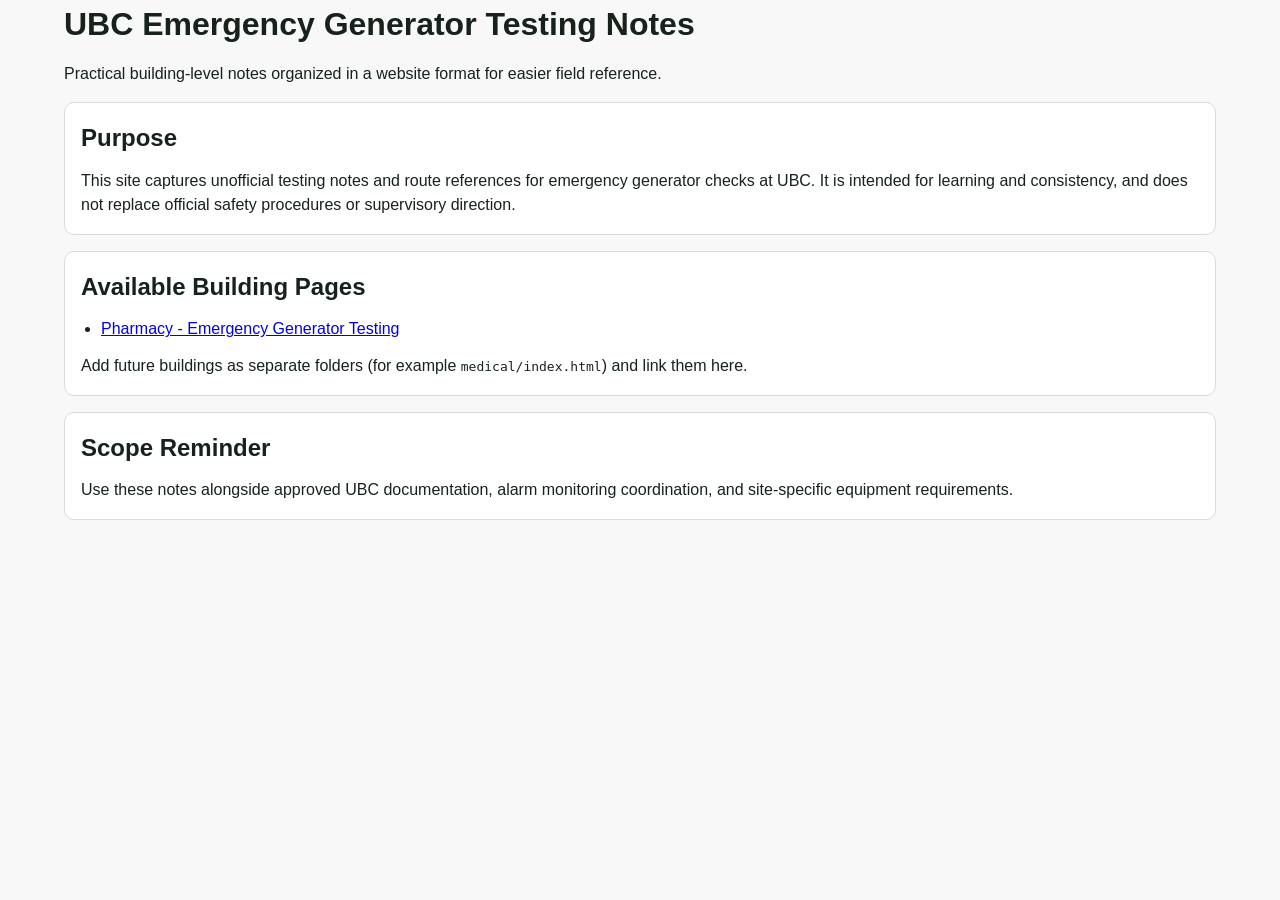
<file: index.html>
<!DOCTYPE html>
<html lang="en">

<head>
    <meta charset="UTF-8">
    <meta name="viewport" content="width=device-width, initial-scale=1.0">
    <title>UBC Emergency Generator Testing Notes</title>
    <meta name="description" content="Unofficial emergency generator testing notes for UBC buildings.">
    <link rel="stylesheet" href="./index.css">
</head>

<body>
    <header>
        <h1>UBC Emergency Generator Testing Notes</h1>
        <p>
            Practical building-level notes organized in a website format for
            easier field reference.
        </p>
    </header>

    <main>
        <section>
            <h2>Purpose</h2>
            <p>
                This site captures unofficial testing notes and route references
                for emergency generator checks at UBC. It is intended for
                learning and consistency, and does not replace official safety
                procedures or supervisory direction.
            </p>
        </section>

        <section>
            <h2>Available Building Pages</h2>
            <ul>
                <li>
                    <a href="./pharmacy/">Pharmacy - Emergency Generator Testing</a>
                </li>
            </ul>
            <p>
                Add future buildings as separate folders (for example
                <code>medical/index.html</code>) and link them here.
            </p>
        </section>

        <section>
            <h2>Scope Reminder</h2>
            <p>
                Use these notes alongside approved UBC documentation, alarm
                monitoring coordination, and site-specific equipment
                requirements.
            </p>
        </section>
    </main>
</body>

</html>
</file>
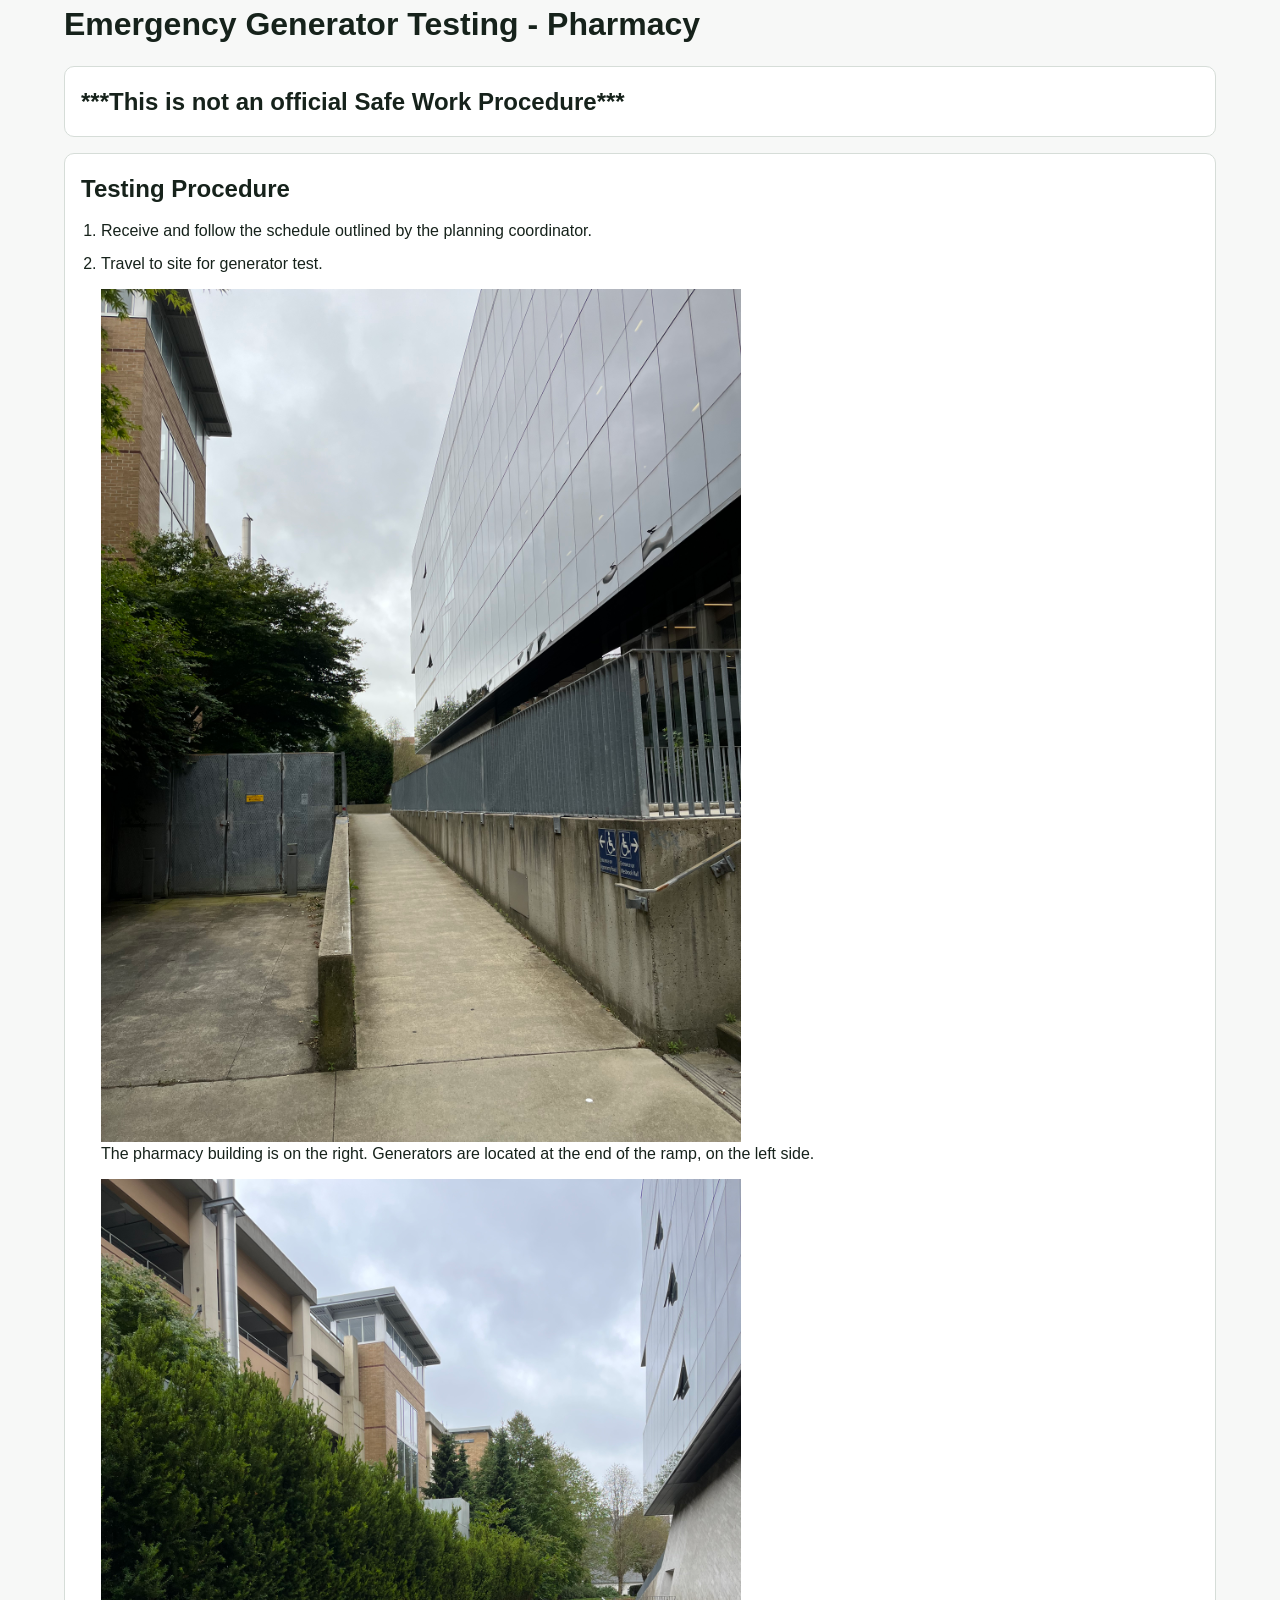
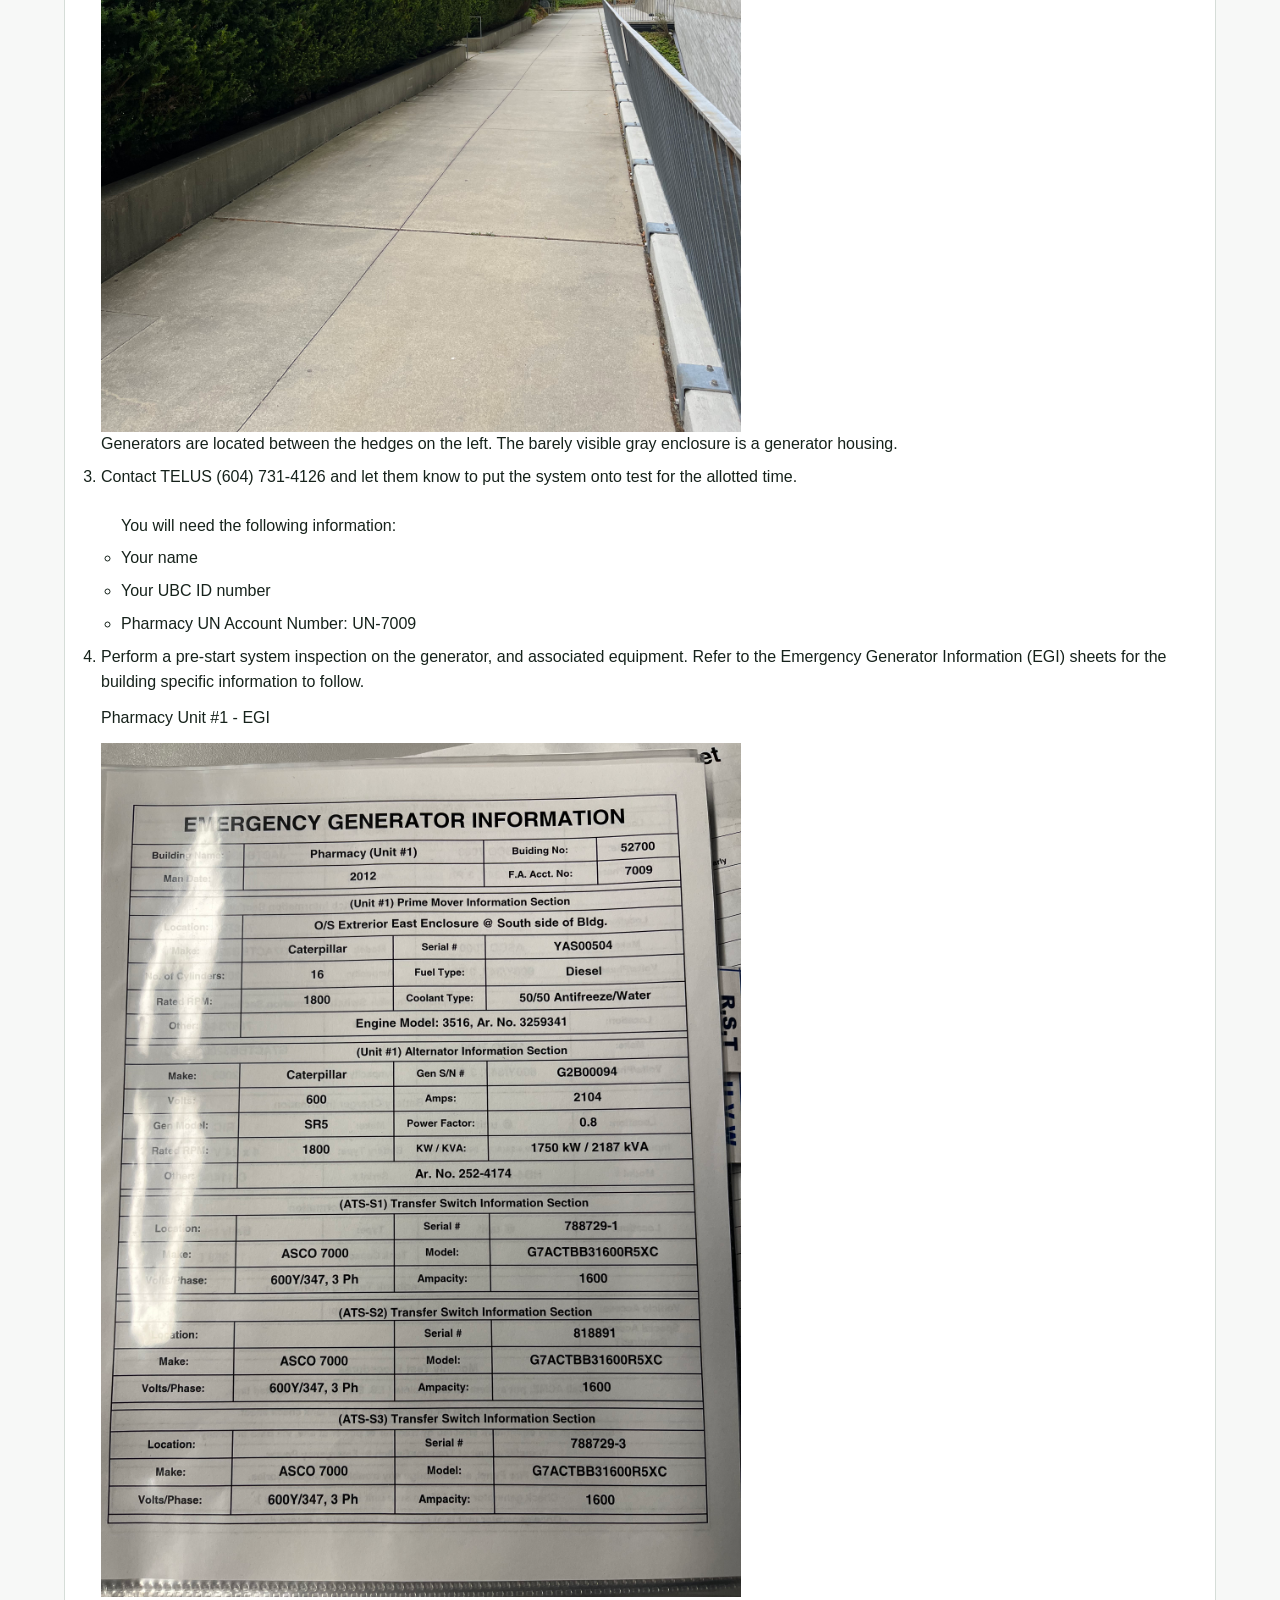
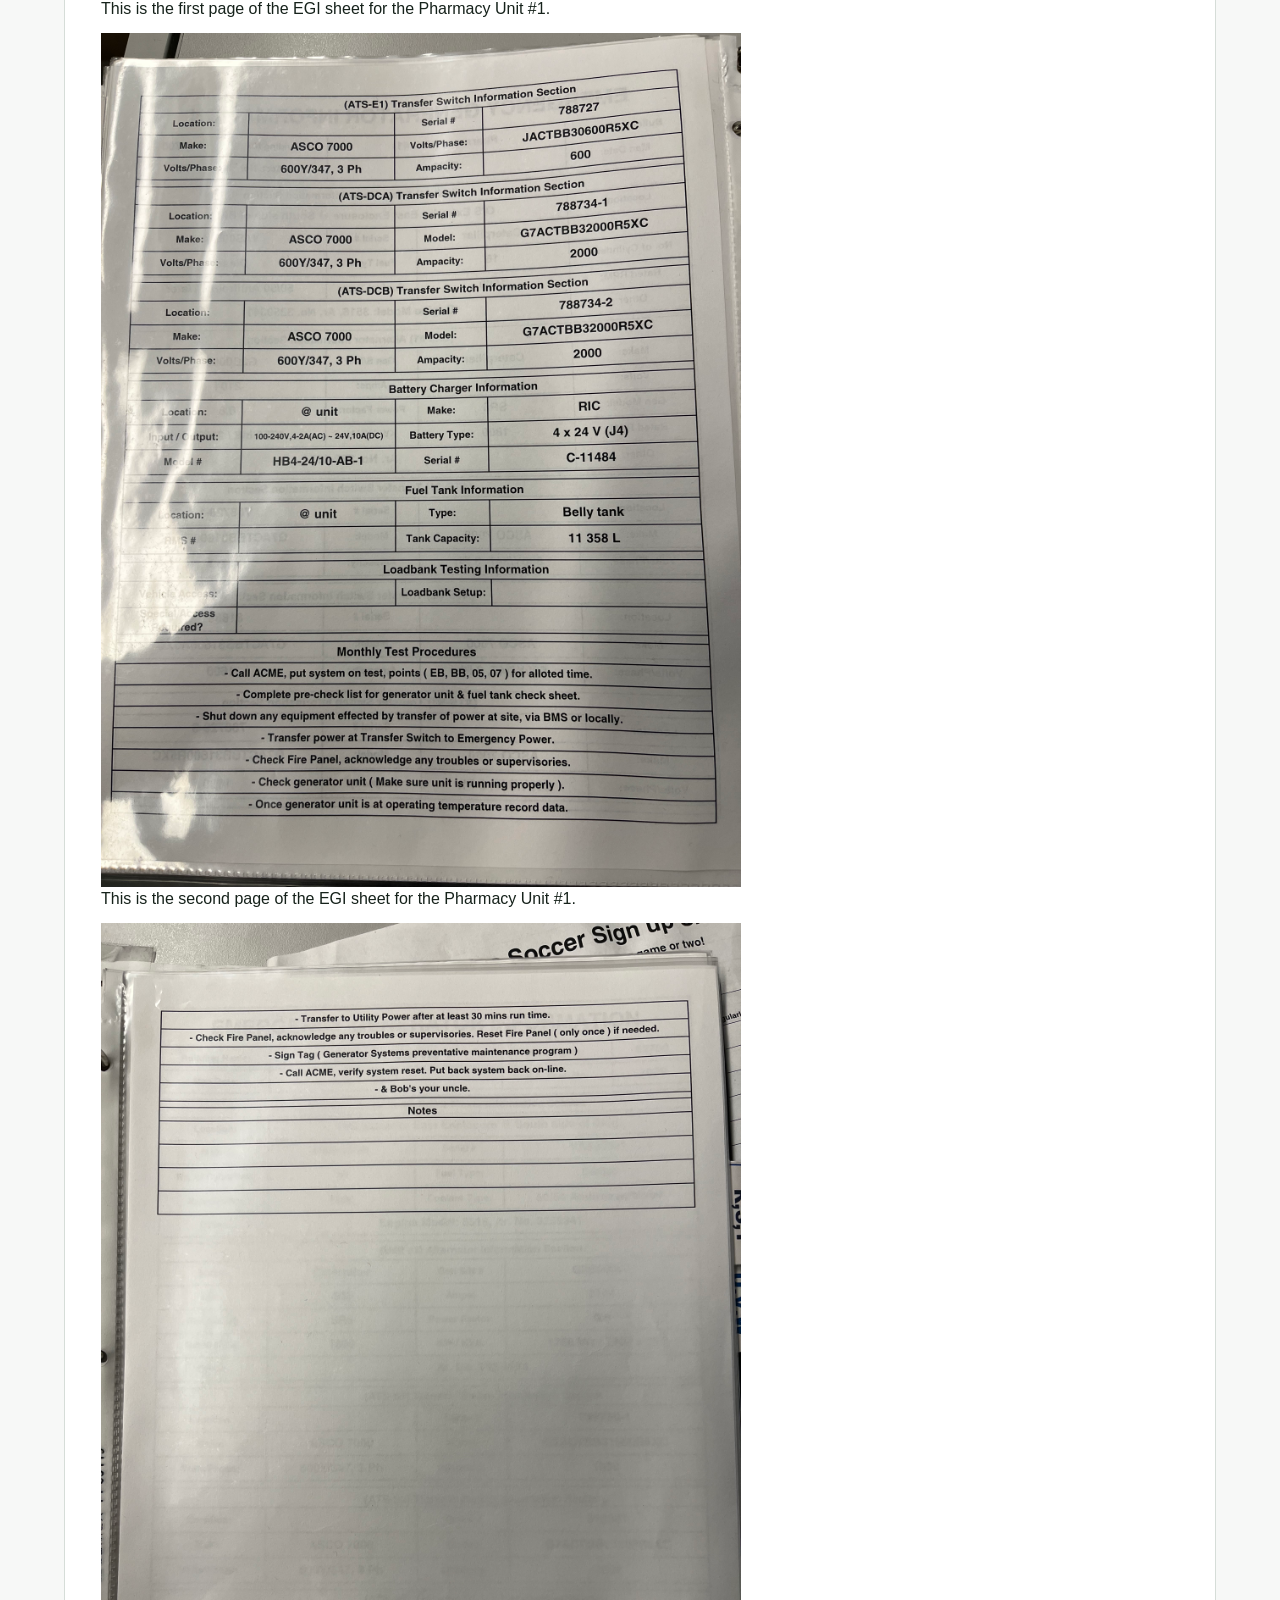
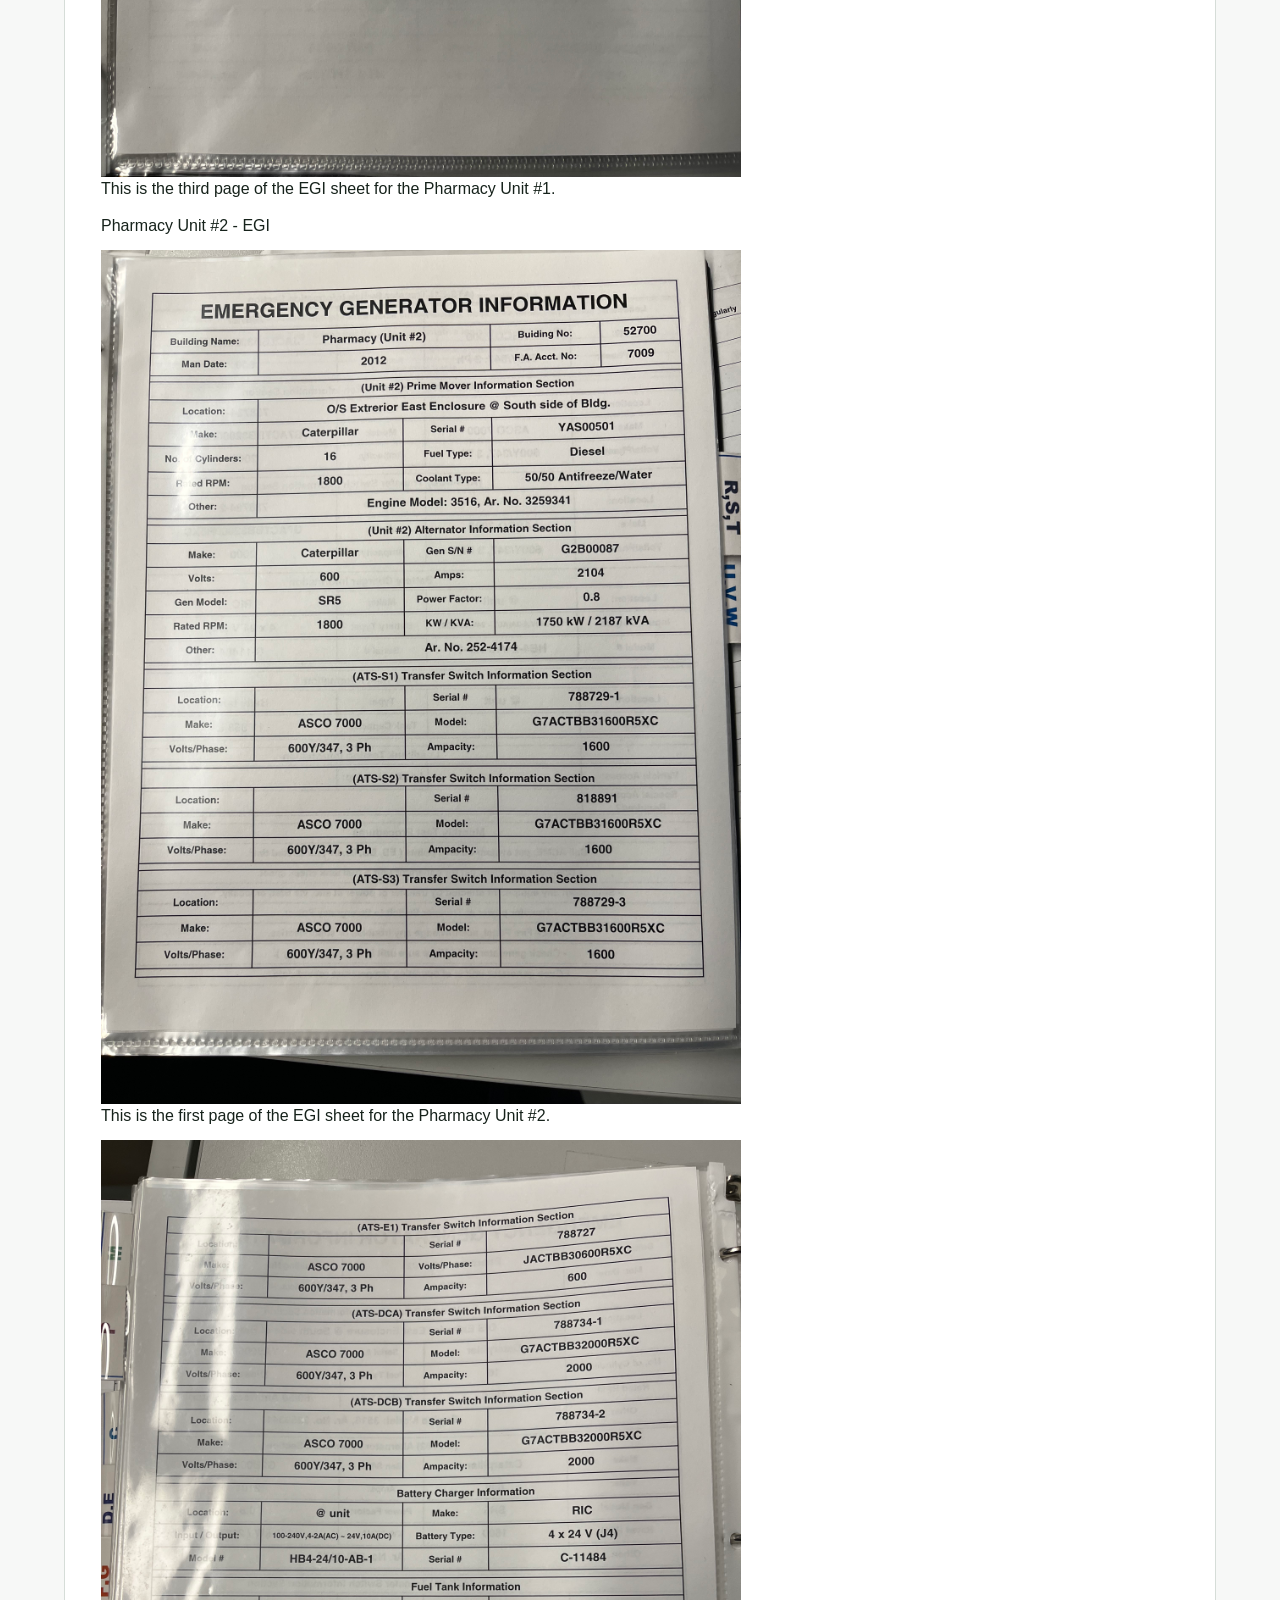
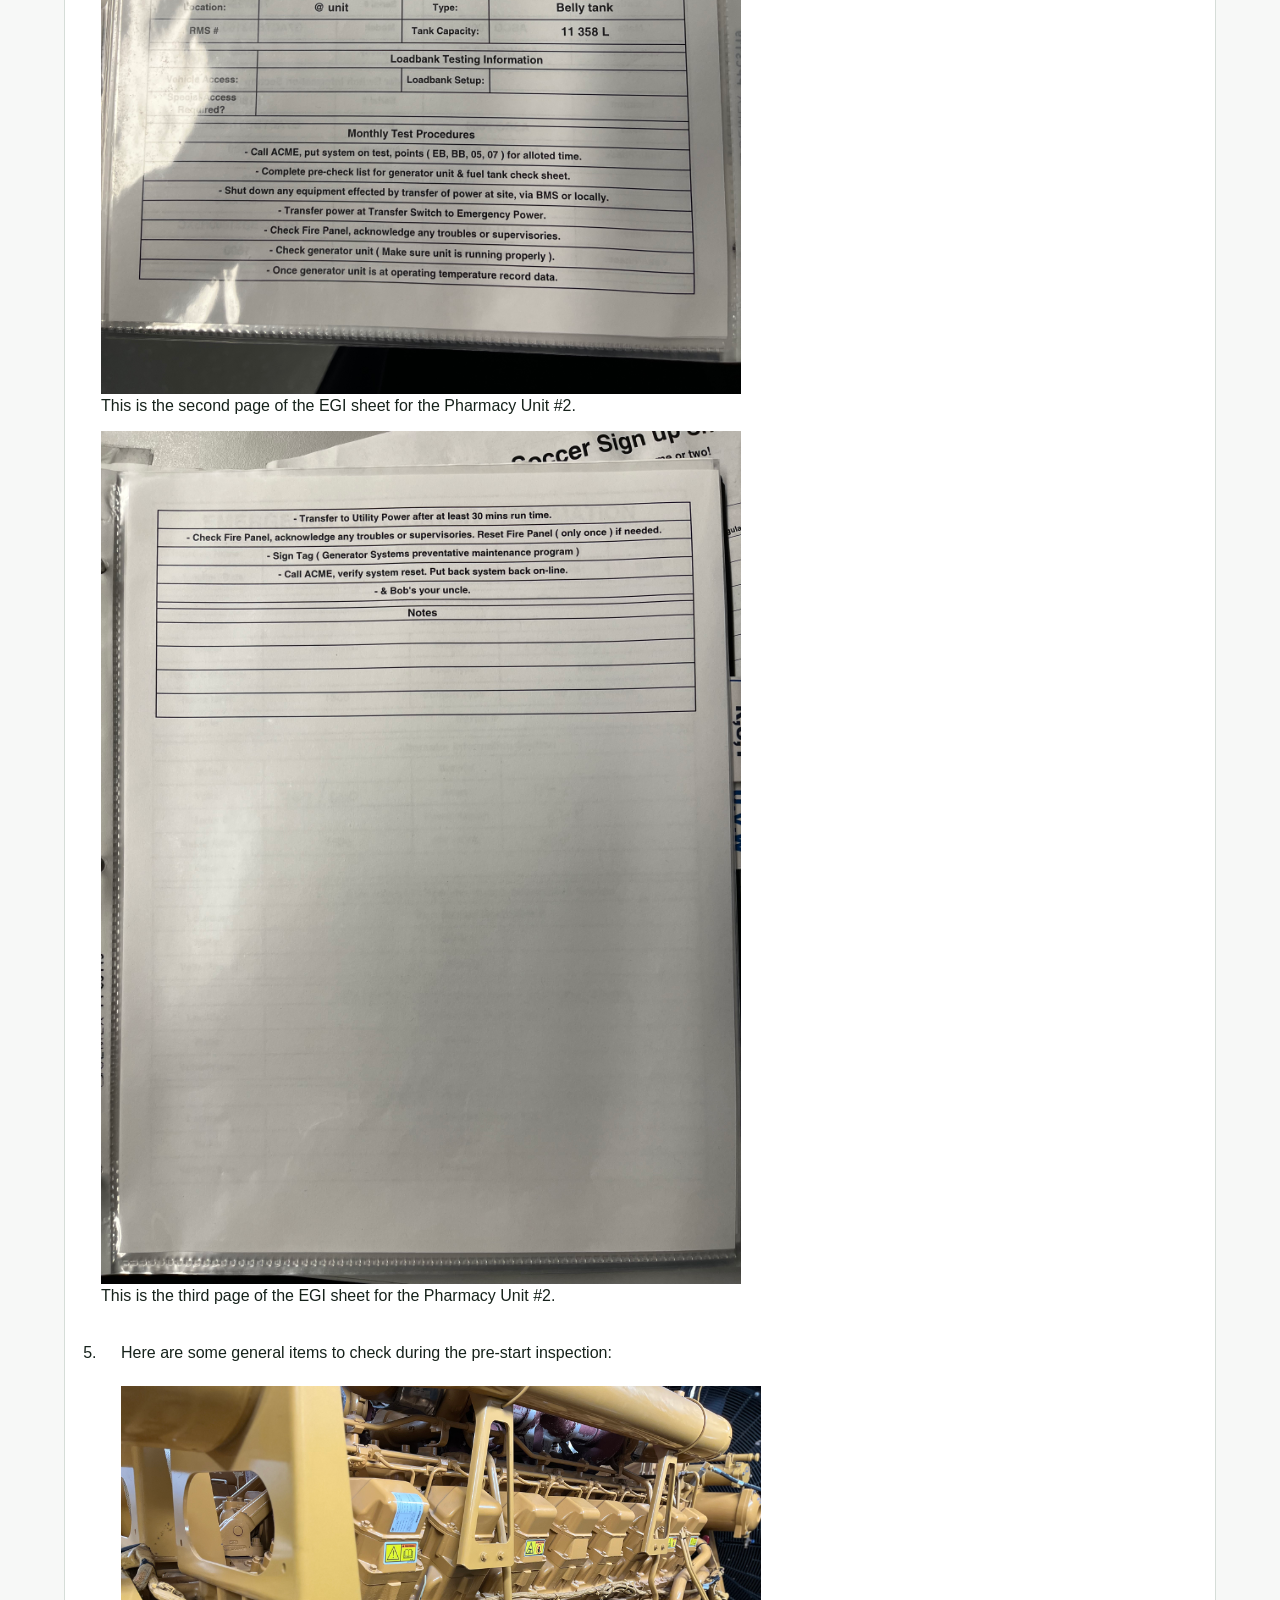
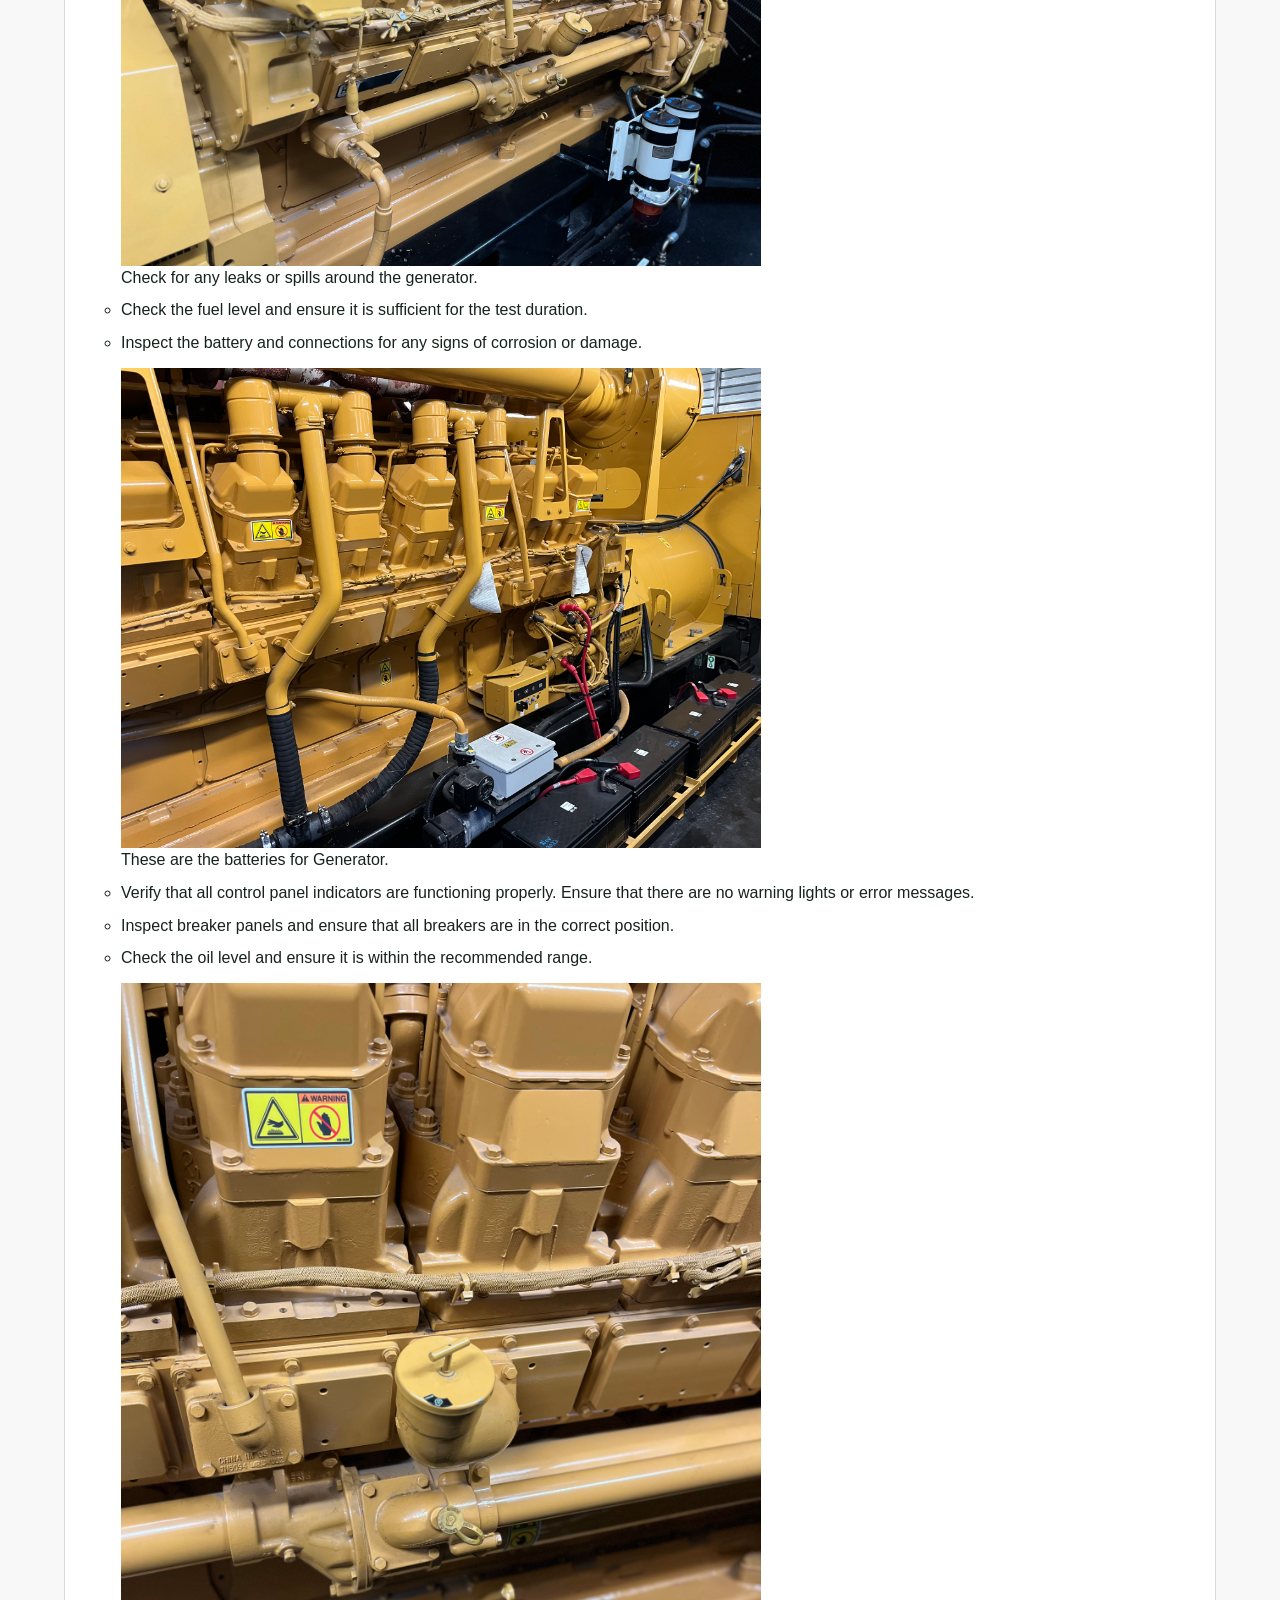
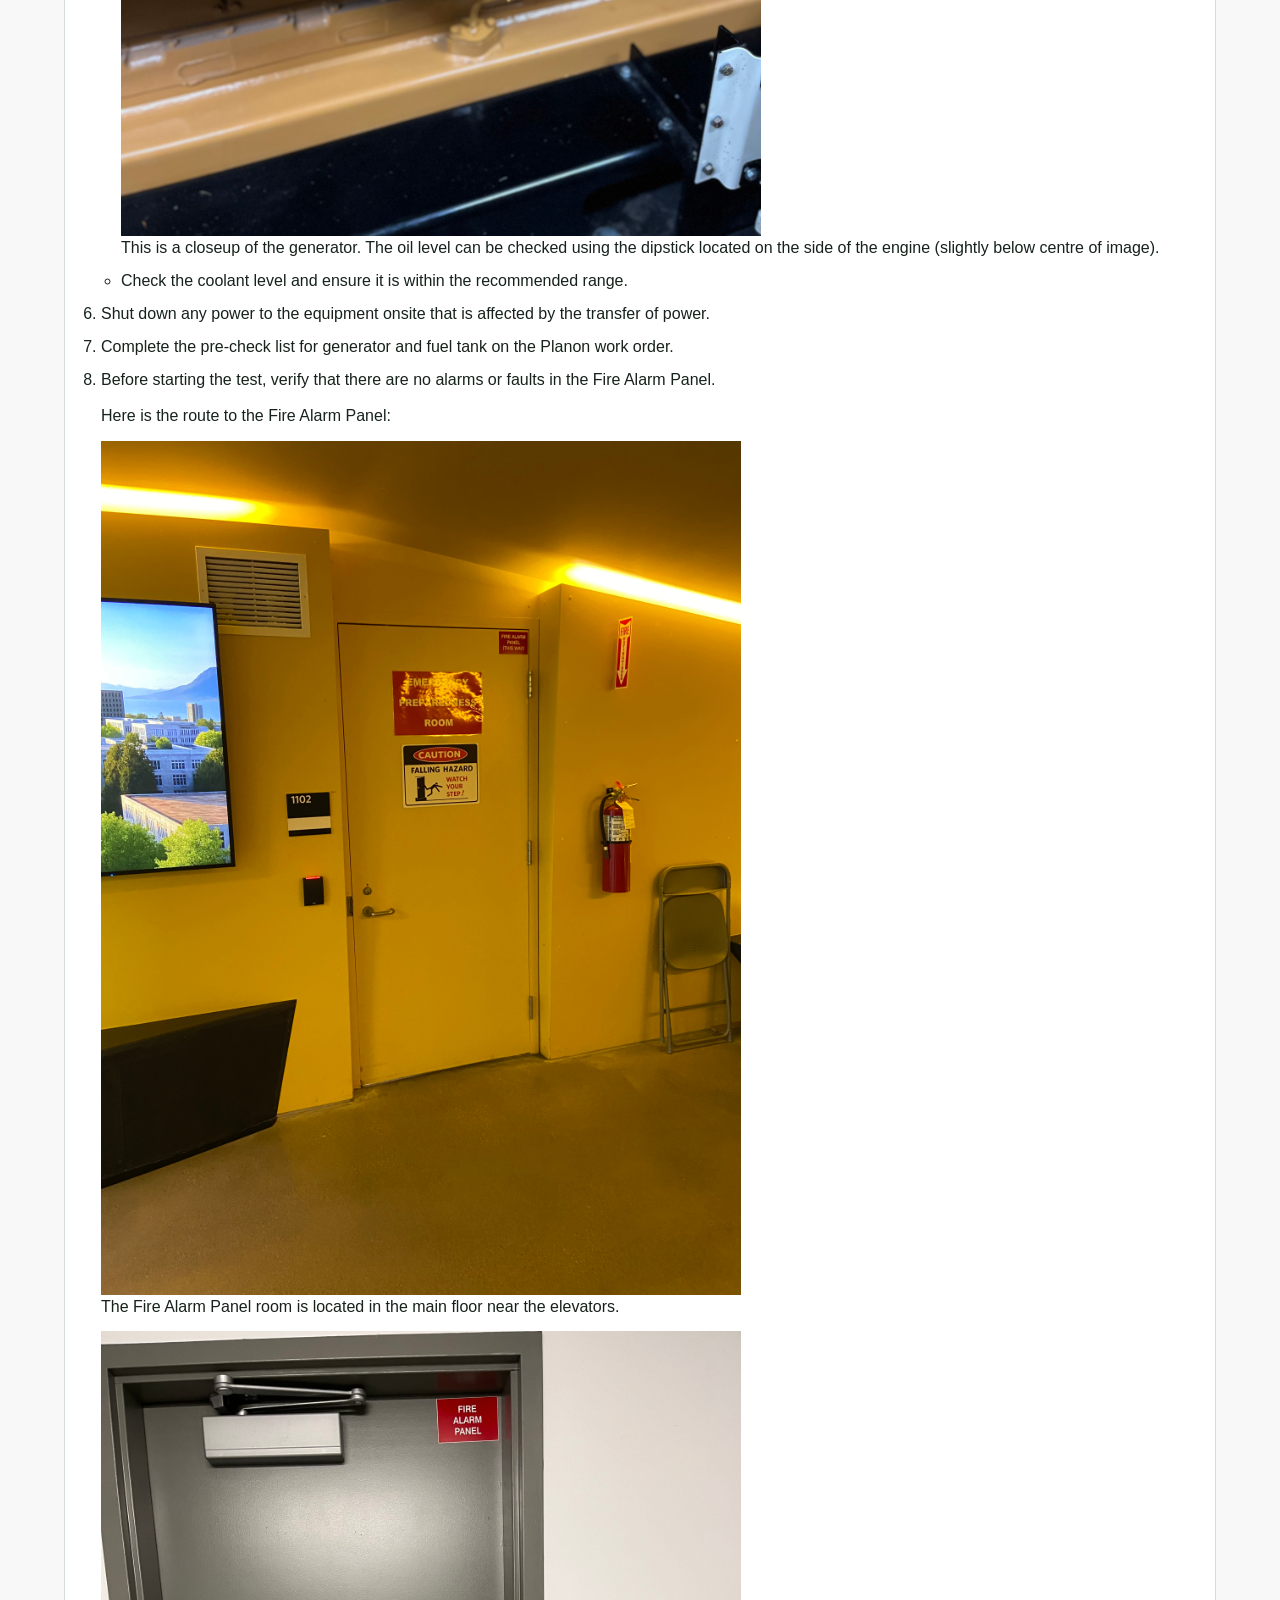
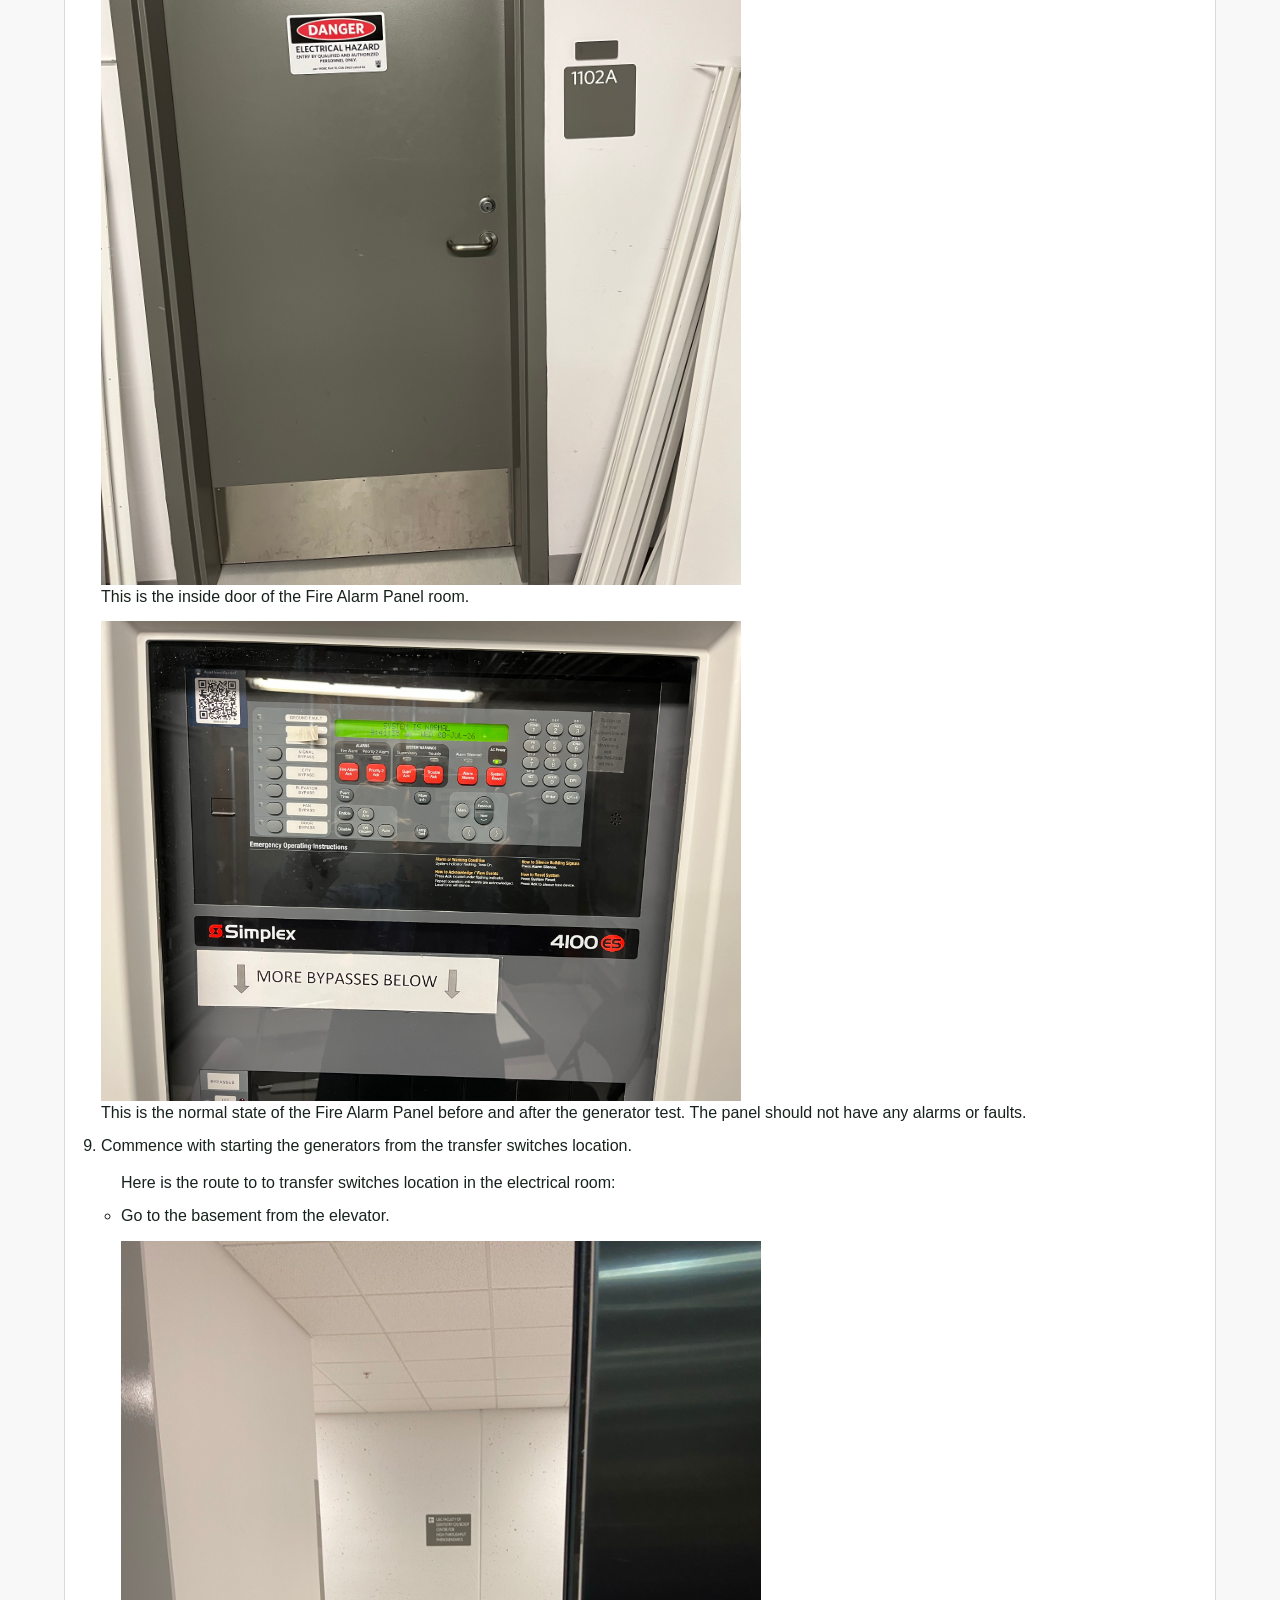
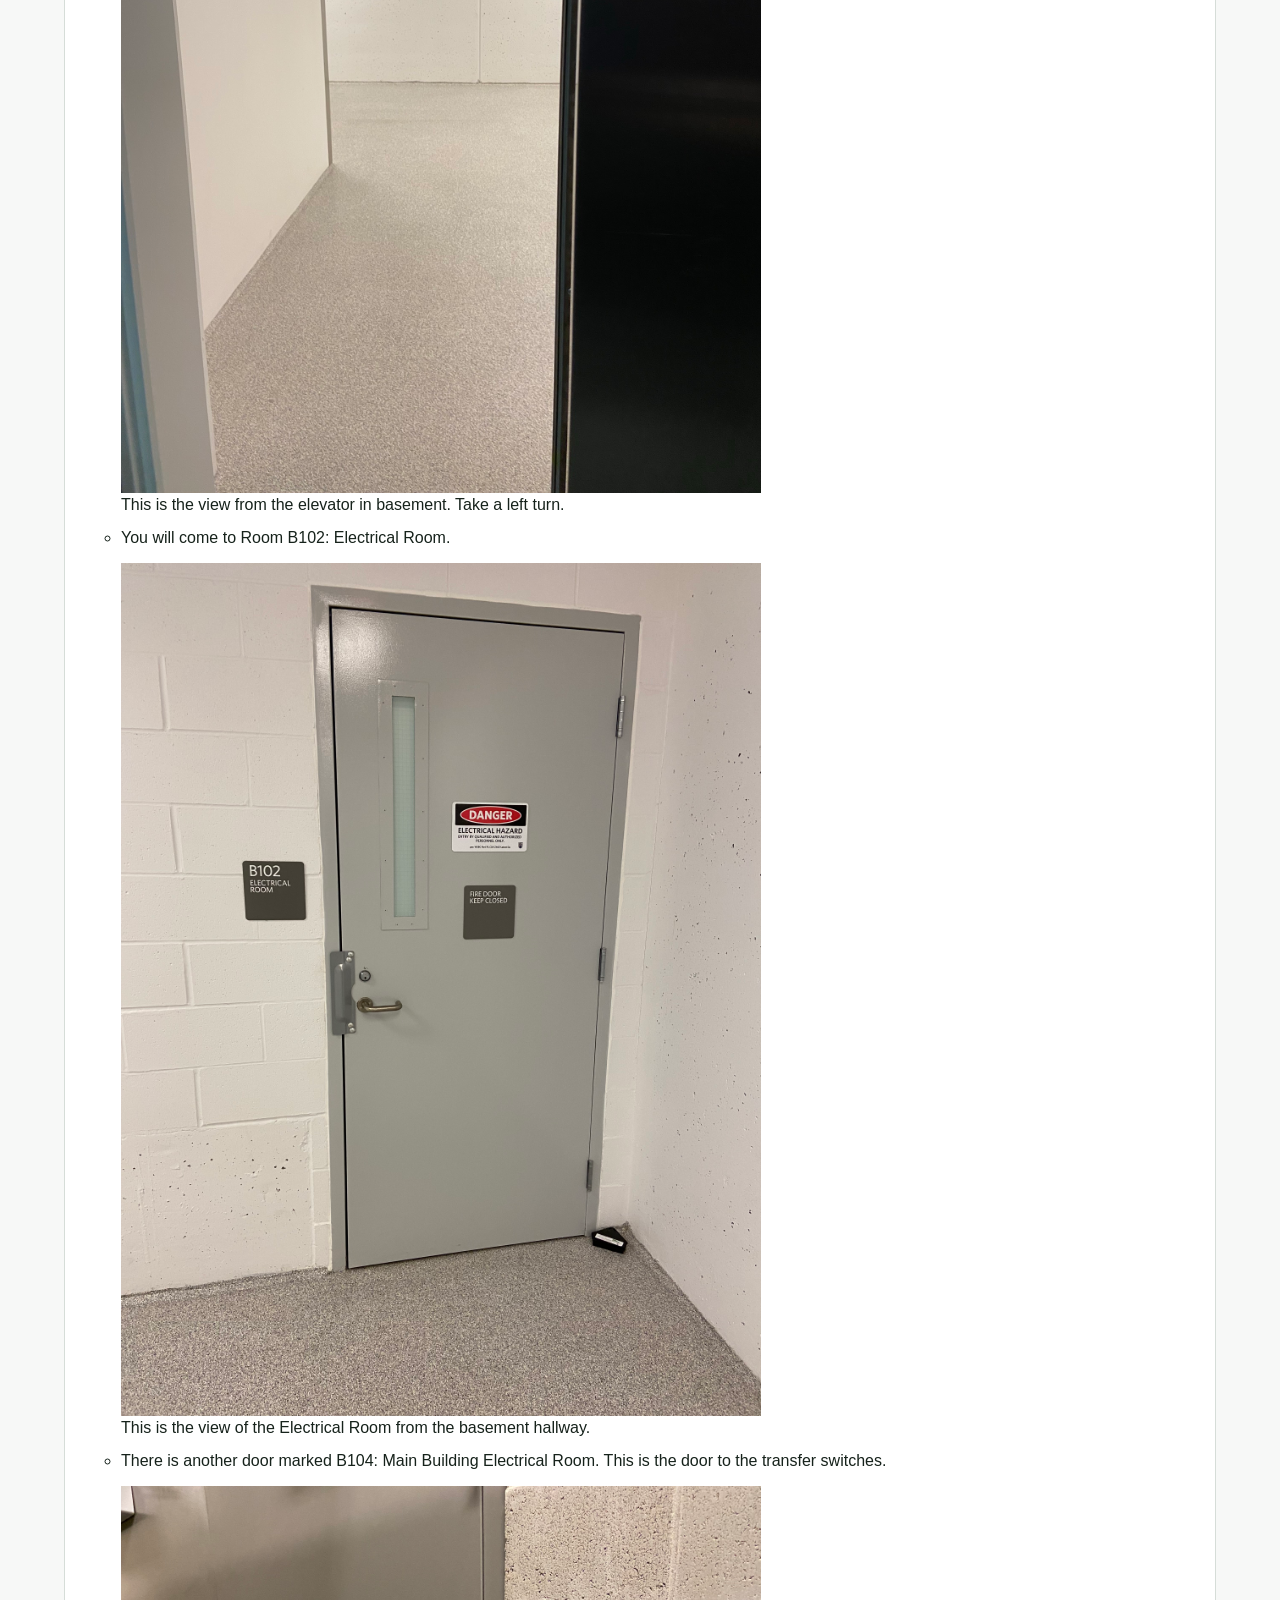
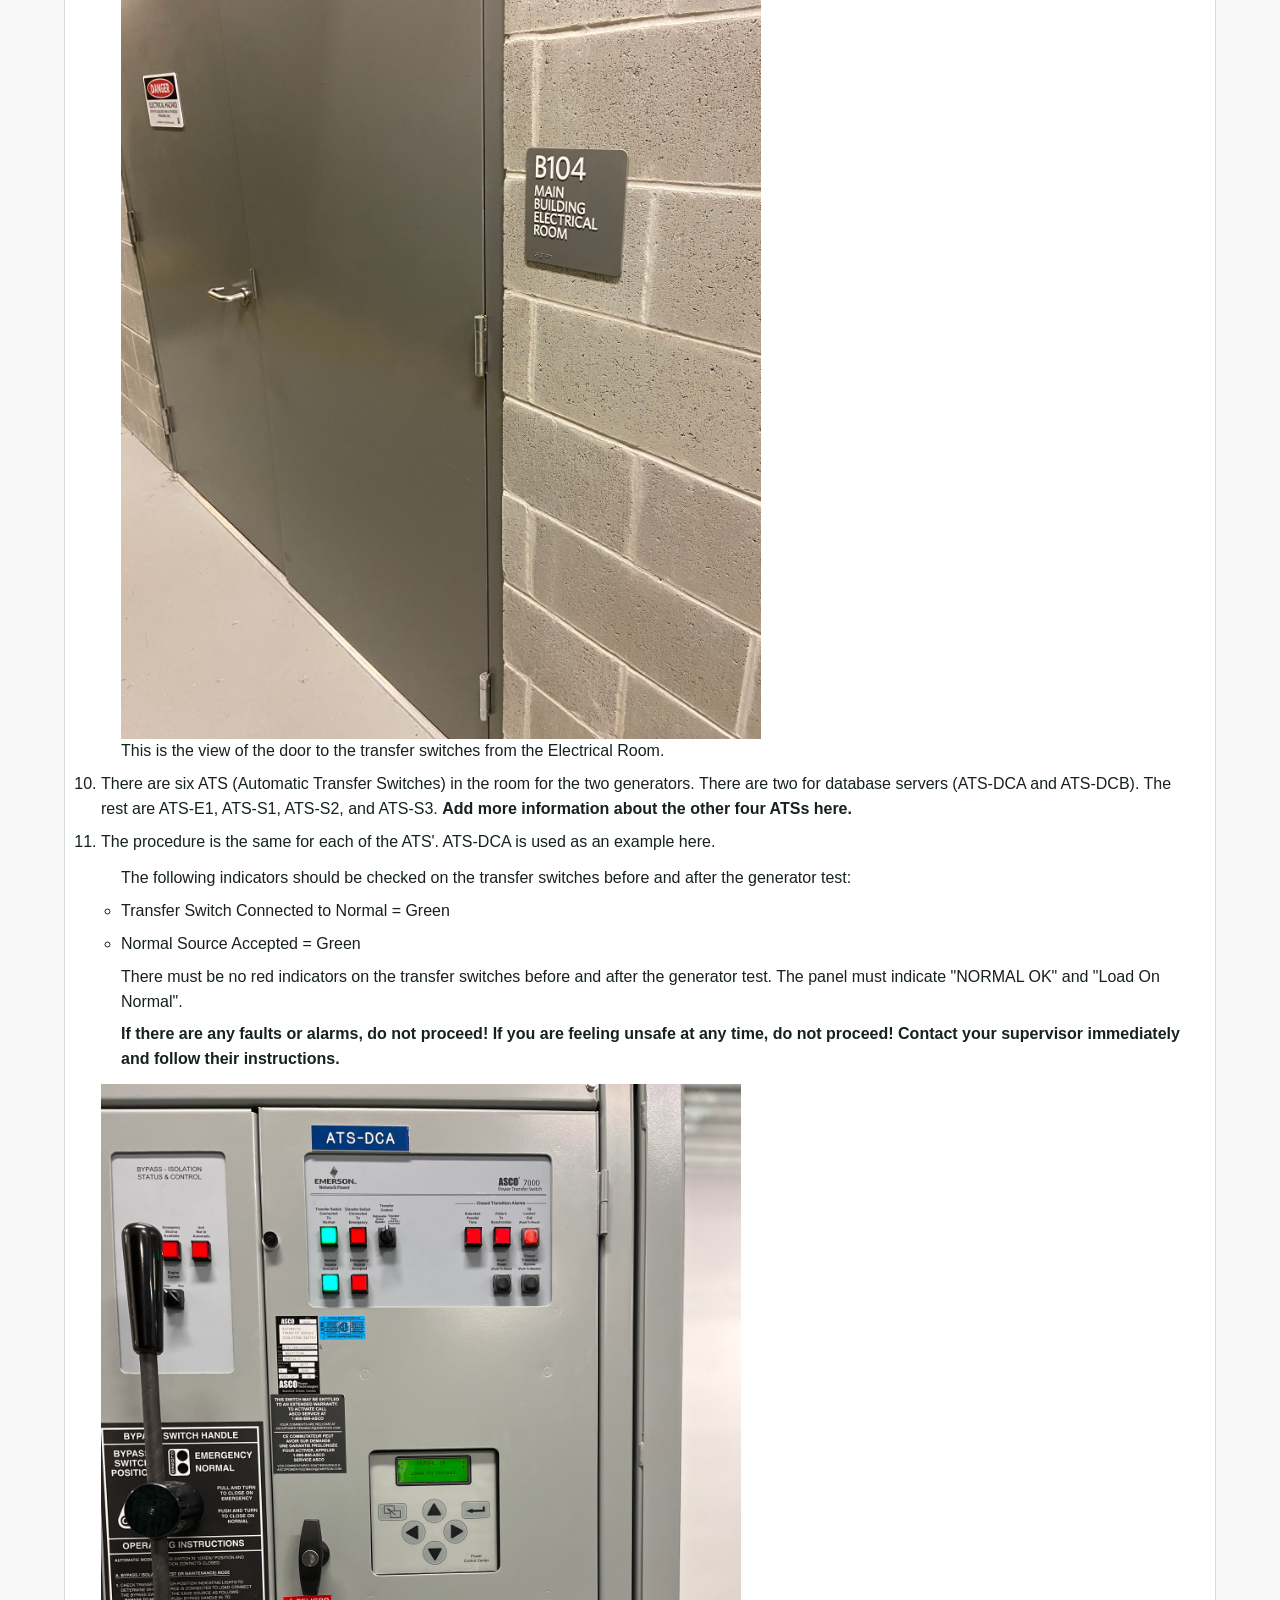
<file: pharmacy/index.html>
<!DOCTYPE html>
<html lang="en">
    <head>
        <meta charset="UTF-8">
        <meta name="viewport" content="width=device-width, initial-scale=1.0">
        <title>Emergency Generator Testing - Pharmacy</title>
        <link rel="stylesheet" href="../index.css">
    </head>

    <body>
        <header>
            <h1>
                Emergency Generator Testing - Pharmacy
            </h1>
        </header>

        <main>
            <section>
                <h2>***This is not an official Safe Work Procedure***</h2>
            </section>

            <section>
                <h2>Testing Procedure</h2>

                <ol>
                    <li>
                        Receive and follow the schedule outlined by the planning
                        coordinator.
                    </li>

                    <li>
                        Travel to site for generator test.

                        <figure>
                            <img
                                src="./images/generator-route-1.jpeg"
                                alt="Generator route 1"
                                loading="lazy"
                            />
                            <figcaption>
                                The pharmacy building is on the right.
                                Generators are located at the end of the ramp,
                                on the left side.
                            </figcaption>
                        </figure>

                        <figure>
                            <img
                                src="./images/generator-route-2.jpeg"
                                alt="Generator route 2"
                                loading="lazy"
                            />
                            <figcaption>
                                Generators are located between the hedges on the
                                left. The barely visible gray enclosure is a
                                generator housing.
                            </figcaption>
                        </figure>
                    </li>

                    <li>
                        Contact TELUS (604) 731-4126 and let them know to put
                        the system onto test for the allotted time.

                        <ul>
                            <p>You will need the following information:</p>
                            <li>
                                Your name
                            </li>
                            <li>
                                Your UBC ID number
                            </li>
                            <li>
                                Pharmacy UN Account Number: UN-7009
                            </li>
                        </ul>
                    </li>

                    <li>
                        Perform a pre-start system inspection on the generator,
                        and associated equipment. Refer to the Emergency
                        Generator Information (EGI) sheets for the building
                        specific information to follow.

                        <p>Pharmacy Unit #1 - EGI</p>

                        <figure>
                            <img
                                src="./images/emergency-generator-information-pharmacy-1a.jpeg"
                                alt="Emergency Generator Information Pharmacy 1A"
                                loading="lazy"
                            />
                            <figcaption>
                                This is the first page of the EGI sheet for the
                                Pharmacy Unit #1.
                            </figcaption>
                        </figure>

                        <figure>
                            <img
                                src="./images/emergency-generator-information-pharmacy-1b.jpeg"
                                alt="Emergency Generator Information Pharmacy 1B"
                                loading="lazy"
                            />
                            <figcaption>
                                This is the second page of the EGI sheet for the
                                Pharmacy Unit #1.
                            </figcaption>
                        </figure>

                        <figure>
                            <img
                                src="./images/emergency-generator-information-pharmacy-1c.jpeg"
                                alt="Emergency Generator Information Pharmacy 1C"
                                loading="lazy"
                            />
                            <figcaption>
                                This is the third page of the EGI sheet for the
                                Pharmacy Unit #1.
                            </figcaption>
                        </figure>

                        <p>Pharmacy Unit #2 - EGI</p>

                        <figure>
                            <img
                                src="./images/emergency-generator-information-pharmacy-2a.jpeg"
                                alt="Emergency Generator Information Pharmacy 2A"
                                loading="lazy"
                            />
                            <figcaption>
                                This is the first page of the EGI sheet for the
                                Pharmacy Unit #2.
                            </figcaption>
                        </figure>

                        <figure>
                            <img
                                src="./images/emergency-generator-information-pharmacy-2b.jpeg"
                                alt="Emergency Generator Information Pharmacy 2B"
                                loading="lazy"
                            />
                            <figcaption>
                                This is the second page of the EGI sheet for the
                                Pharmacy Unit #2.
                            </figcaption>
                        </figure>

                        <figure>
                            <img
                                src="./images/emergency-generator-information-pharmacy-2c.jpeg"
                                alt="Emergency Generator Information Pharmacy 2C"
                                loading="lazy"
                            />
                            <figcaption>
                                This is the third page of the EGI sheet for the
                                Pharmacy Unit #2.
                            </figcaption>
                        </figure>
                    </li>

                    <li>
                        <ul>
                            <p>
                                Here are some general items to check during the
                                pre-start inspection:
                            </p>

                            <figure>
                                <img
                                    src="./images/generator-side-a-dipstick.jpeg"
                                    alt="Generator Side A Dipstick"
                                    loading="lazy"
                                />
                                <figcaption>
                                    Check for any leaks or spills around the
                                    generator.
                                </figcaption>
                            </figure>

                            <li>
                                Check the fuel level and ensure it is sufficient
                                for the test duration.
                            </li>
                            <li>
                                Inspect the battery and connections for any
                                signs of corrosion or damage.

                                <figure>
                                    <img
                                        src="./images/generator-side-b-battery.jpeg"
                                        alt="Generator Side B Battery"
                                        loading="lazy"
                                    />
                                    <figcaption>
                                        These are the batteries for Generator.
                                    </figcaption>
                                </figure>
                            </li>
                            <li>
                                Verify that all control panel indicators are
                                functioning properly. Ensure that there are no
                                warning lights or error messages.
                            </li>
                            <li>
                                Inspect breaker panels and ensure that all
                                breakers are in the correct position.
                            </li>
                            <li>
                                Check the oil level and ensure it is within the
                                recommended range.

                                <figure>
                                    <img
                                        src="./images/generator-closeup.jpeg"
                                        alt="Generator Closeup"
                                        loading="lazy"
                                    />
                                    <figcaption>
                                        This is a closeup of the generator. The
                                        oil level can be checked using the
                                        dipstick located on the side of the
                                        engine (slightly below centre of image).
                                    </figcaption>
                                </figure>
                            </li>
                            <li>
                                Check the coolant level and ensure it is within
                                the recommended range.
                            </li>
                        </ul>
                    </li>

                    <li>
                        Shut down any power to the equipment onsite that is
                        affected by the transfer of power.
                    </li>

                    <li>
                        Complete the pre-check list for generator and fuel tank
                        on the Planon work order.
                    </li>

                    <li>
                        Before starting the test, verify that there are no
                        alarms or faults in the Fire Alarm Panel.

                        <p>Here is the route to the Fire Alarm Panel:</p>

                        <figure>
                            <img
                                src="./images/fire-alarm-panel-room-entrance.jpg"
                                alt="Fire Alarm Panel Room Entrance"
                                loading="lazy"
                            />
                            <figcaption>
                                The Fire Alarm Panel room is located in the main
                                floor near the elevators.
                            </figcaption>
                        </figure>

                        <figure>
                            <img
                                src="./images/fire-alarm-panel-room-inside-door.jpeg"
                                alt="Fire Alarm Panel Room Inside Door"
                                loading="lazy"
                            />
                            <figcaption>
                                This is the inside door of the Fire Alarm Panel
                                room.
                            </figcaption>
                        </figure>

                        <figure>
                            <img
                                src="./images/fire-alarm-panel-pre-post-normal.jpeg"
                                alt="Fire Alarm Panel Pre and Post Normal"
                                loading="lazy"
                            />
                            <figcaption>
                                This is the normal state of the Fire Alarm Panel
                                before and after the generator test. The panel
                                should not have any alarms or faults.
                            </figcaption>
                        </figure>
                    </li>

                    <li>
                        Commence with starting the generators from the transfer
                        switches location.

                        <ul>
                            Here is the route to to transfer switches location
                            in the electrical room:

                            <li>
                                Go to the basement from the elevator.

                                <figure>
                                    <img
                                        src="./images/electrical-room-route-1.jpg"
                                        alt="Electrical Room Route 1"
                                        loading="lazy"
                                    />
                                    <figcaption>
                                        This is the view from the elevator in
                                        basement. Take a left turn.
                                    </figcaption>
                                </figure>
                            </li>

                            <li>
                                You will come to Room B102: Electrical Room.

                                <figure>
                                    <img
                                        src="./images/electrical-room-route-2.jpg"
                                        alt="Electrical Room Route 2"
                                        loading="lazy"
                                    />
                                    <figcaption>
                                        This is the view of the Electrical Room
                                        from the basement hallway.
                                    </figcaption>
                                </figure>
                            </li>

                            <li>
                                There is another door marked B104: Main Building
                                Electrical Room. This is the door to the
                                transfer switches.

                                <figure>
                                    <img
                                        src="./images/electrical-room-route-3.jpg"
                                        alt="Electrical Room Route 3"
                                        loading="lazy"
                                    />
                                    <figcaption>
                                        This is the view of the door to the
                                        transfer switches from the Electrical
                                        Room.
                                    </figcaption>
                                </figure>
                            </li>
                        </ul>
                    </li>

                    <li>
                        There are six ATS (Automatic Transfer Switches) in the
                        room for the two generators. There are two for database
                        servers (ATS-DCA and ATS-DCB). The rest are ATS-E1,
                        ATS-S1, ATS-S2, and ATS-S3.
                        <strong>
                            Add more information about the other four ATSs here.
                        </strong>
                    </li>

                    <li>
                        The procedure is the same for each of the ATS'. ATS-DCA
                        is used as an example here.

                        <ul>
                            The following indicators should be checked on the
                            transfer switches before and after the generator
                            test:
                            <li>
                                Transfer Switch Connected to Normal = Green
                            </li>
                            <li>
                                Normal Source Accepted = Green
                            </li>

                            There must be no red indicators on the transfer
                            switches before and after the generator test. The
                            panel must indicate "NORMAL OK" and "Load On
                            Normal". <strong>If there are any faults or alarms,
                                do not proceed! If you are feeling unsafe at any
                                time, do not proceed! Contact your supervisor
                                immediately and follow their instructions.
                            </strong>
                        </ul>

                        <figure>
                            <img
                                src="./images/ats-dca-pre-post-normal.jpeg"
                                alt="ATS-DCA Pre and Post Normal"
                                loading="lazy"
                            />
                            <figcaption>
                                This is the normal state of the ATS-DCA before
                                and after the generator test.
                            </figcaption>
                        </figure>
                    </li>

                    <li>
                        To begin the generator test, identify the black dial
                        labelled: "Transfer Control". Turn the dial to "Transfer
                        Test", and hold until the panel changes state and
                        indicates: "TD Emerg>Normal: 0:59min59s". The dial
                        should revert back to 12 o-clock position as it is
                        spring loaded. If not, manually revert to 12 o-clock
                        position. The actual time may vary, but the panel should
                        indicate a countdown timer. There may be a loud click.
                        <strong>Do not stand in front of the switch.
                        </strong>The generator should start and the load should
                        transfer to the generator. <strong>Add precautions
                            here.</strong>
                    </li>

                    <li>
                        Here is the state of ATS-DCA (and other switches) during
                        the test:
                        <figure>
                            <img
                                src="./images/ats-dca-test-state-normal.jpeg"
                                alt="ATS-DCA Test State Normal"
                                loading="lazy"
                            />
                            <figcaption>
                                <ol>
                                    The indicators state during test must be as
                                    follows:
                                    <li>
                                        Transfer Switch Connected to Normal =
                                        Off
                                    </li>
                                    <li>
                                        Normal Source Accepted = Green
                                    </li>
                                    <li>
                                        Transfer Switch Connected to Emergency =
                                        Red
                                    </li>
                                    <li>
                                        Emergency Source Accepted = Red
                                    </li>
                                </ol>
                            </figcaption>
                        </figure>
                    </li>

                    <li>
                        Repeat the procedure for the rest of the five switches.
                    </li>

                    <li>
                        Head to generators and ensure that the generator is
                        running.

                        <ul>
                            Verify the following:
                            <li>
                                The generator is running and producing power.
                            </li>
                            <li>
                                The generator is producing the correct voltage
                                and frequency.
                            </li>
                            <li>
                                The generator is not producing any unusual
                                noises or vibrations.
                            </li>
                            <li>
                                The generator is not producing any smoke or
                                fumes.
                            </li>
                            <li>
                                The generator is not producing any leaks or
                                spills.
                            </li>
                            <li>
                                The generator is not producing any alarms or
                                faults.
                            </li>
                        </ul>

                        <p></p>
                    </li>

                    <li>
                        Wait for approximately 20 minutes to allow generator
                        state to stabilize. Then fill out appropriate
                        information as required in the Planon work order. Here
                        are some examples of the information that may be
                        required:
                        <ul>
                            <li>
                                Generator running time
                            </li>
                            <li>
                                Generator voltage and frequency
                            </li>
                            <li>
                                Generator oil and coolant levels
                            </li>
                            <li>
                                Generator fuel level
                            </li>
                            <li>
                                Generator oil pressure and temperature
                            </li>
                        </ul>
                    </li>

                    <li>
                        After one hour, transfer the load back to the building
                        and turn the generator off. <strong>Add details
                            here.</strong>
                    </li>

                    <li>
                        Complete the post-check list for generator and fuel tank
                        on the Planon work order.
                    </li>

                    <li>
                        Head to the fire alarm panel, acknowledge any troubles
                        or supervisory codes. Reset the fire panel if needed.
                        Perform this action only once, and if the panel does not
                        reset contact FLS for further investigation.
                    </li>

                    <li>
                        Contact TELUS (604) 731-4126 and let them know to take
                        the system off test.
                    </li>

                    <li>
                        Record all findings in logbook onsite and let your
                        supervisor know of any issues found.
                    </li>

                    <li>
                        Fill out the Planon work order and submit for approval.
                    </li>

                    <li>
                        At the end of shift (or whenever appropriate), record
                        findings in the logbook at the Operations Centre and let
                        your supervisor know of any issues found.
                    </li>
                </ol>
            </section>
        </main>
    </body>
</html>
</file>
<file: index.css>
/* Minimal modern defaults */

:root {
    --bg: #f7f8f7;
    --surface: #ffffff;
    --text: #16221b;
    --muted: #4a5d52;
    --border: #d6ddd8;
    --max-width: 72rem;
}

*,
*::before,
*::after {
    box-sizing: border-box;
}

* {
    margin: 0;
}

html,
body {
    min-height: 100%;
}

body {
    font-family: "Avenir Next", "Segoe UI", "Helvetica Neue", Arial, sans-serif;
    line-height: 1.55;
    color: var(--text);
    background: var(--bg);
}

img,
picture,
video,
canvas,
svg {
    display: block;
    max-width: 640px;
    height: auto;
}

main,
header,
footer {
    width: min(var(--max-width), 100% - 2rem);
    margin-inline: auto;
}

main {
    display: grid;
    gap: 1rem;
    padding-block: 1rem 2rem;
}

section {
    background: var(--surface);
    border: 1px solid var(--border);
    border-radius: 10px;
    padding: 1rem;
}

h1,
h2,
h3,
p,
li,
figcaption {
    overflow-wrap: break-word;
}

p,
ul,
ol,
figure {
    margin-top: 0.75rem;
}

ul,
ol {
    padding-left: 1.25rem;
    display: grid;
    gap: 0.5rem;
}
</file>
